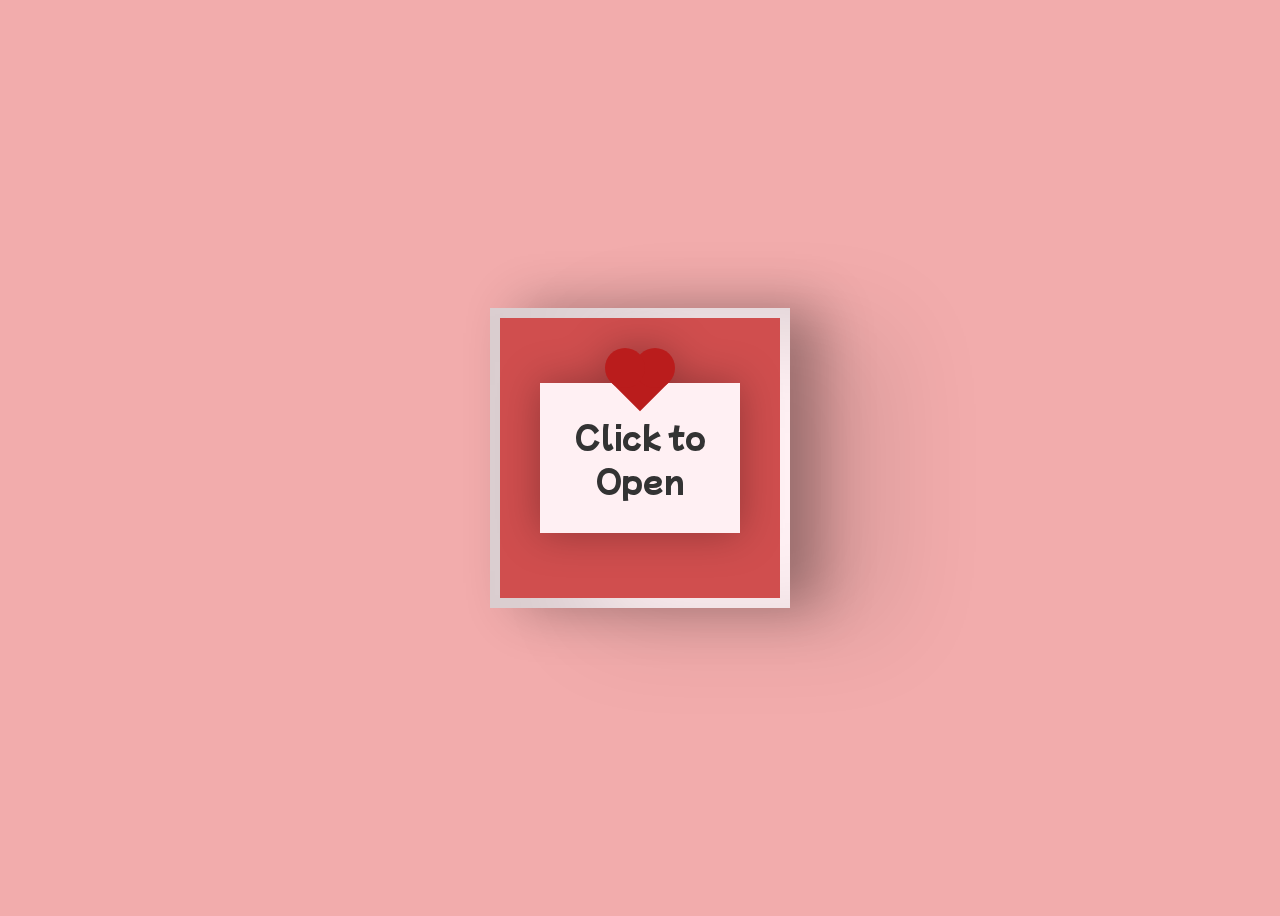
<file: index.html>
<!DOCTYPE html>
<html lang="en">
<head>
    <meta charset="UTF-8">
    <meta name="viewport" content="width=device-width, initial-scale=1.0">
    <link rel="stylesheet" href="click.css">
    <title>I Love You 💕</title>
</head>
<body>
    <div class="valentines-day-card">
        <input id="open" type="checkbox">
        <label class="open" for="open"></label>
      <div class="card-front">
        <div class="note">Click to Open</div>
      </div>
        
        <div class="card-inside">
          <div class="text-one">Hello
          </div>
          
          <div class="heart"></div>
          <div class="smile"></div>
          <div class="eyes"></div>
        </div>
        <a href="sorry.html" class="lien">❤ Click Here ❤</a>
      </div>
</body>
</html>
</file>
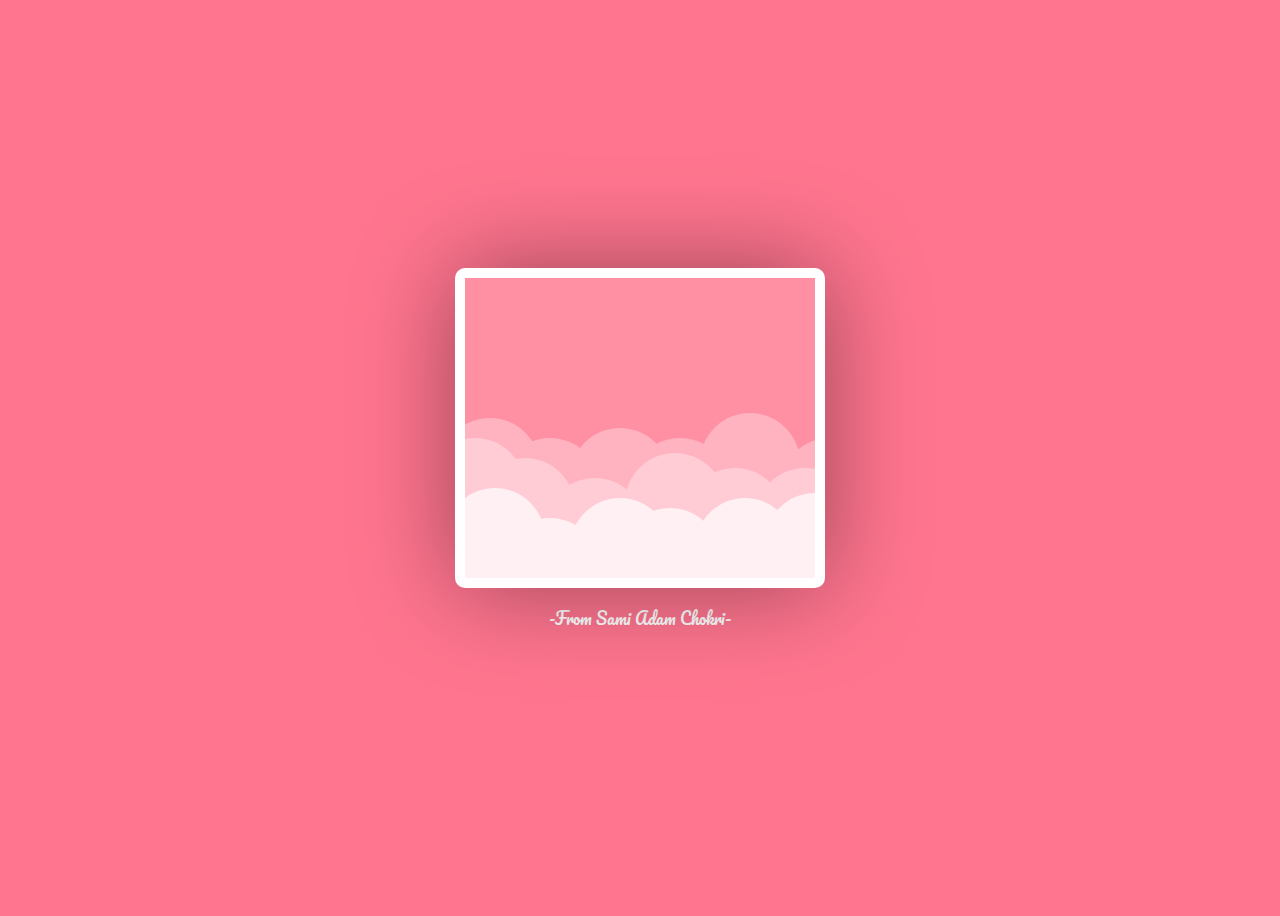
<file: letter.html>
<!DOCTYPE html>
<html lang="en">
<head>
    <meta charset="UTF-8">
    <meta name="viewport" content="width=device-width, initial-scale=1.0">
    <link rel="stylesheet" href="letter.css">
    <title>Fact Nota</title>
</head>
<body>
    <div class="happy-valentines">
        <div class="valentines-day-card">
          <div class="clouds"></div>
          <div class="hearts">
            <div class="heartOne">
              <div class="left-side"></div>
              <div class="right-side"></div>
            </div>
            <div class="heartTwo">
              <div class="left-side"></div>
              <div class="right-side"></div>
            </div>
                <div class="heartThree">
              <div class="left-side"></div>
              <div class="right-side"></div>
            </div>
             <div class="heartFour">
              <div class="left-side"></div>
              <div class="right-side"></div>
            </div>
             <div class="heartFive">
             <div class="left-side"></div>
              <div class="right-side"></div>
            </div>
          </div>
          <div class="text"><span>Ana Bik Rah Tblit<br>W Jamais Nbghy Mazal</div>
        </div>
        <p class="hover">-From Sami Adam Chokri-</p>
        </div>
</body>
</html>
</file>
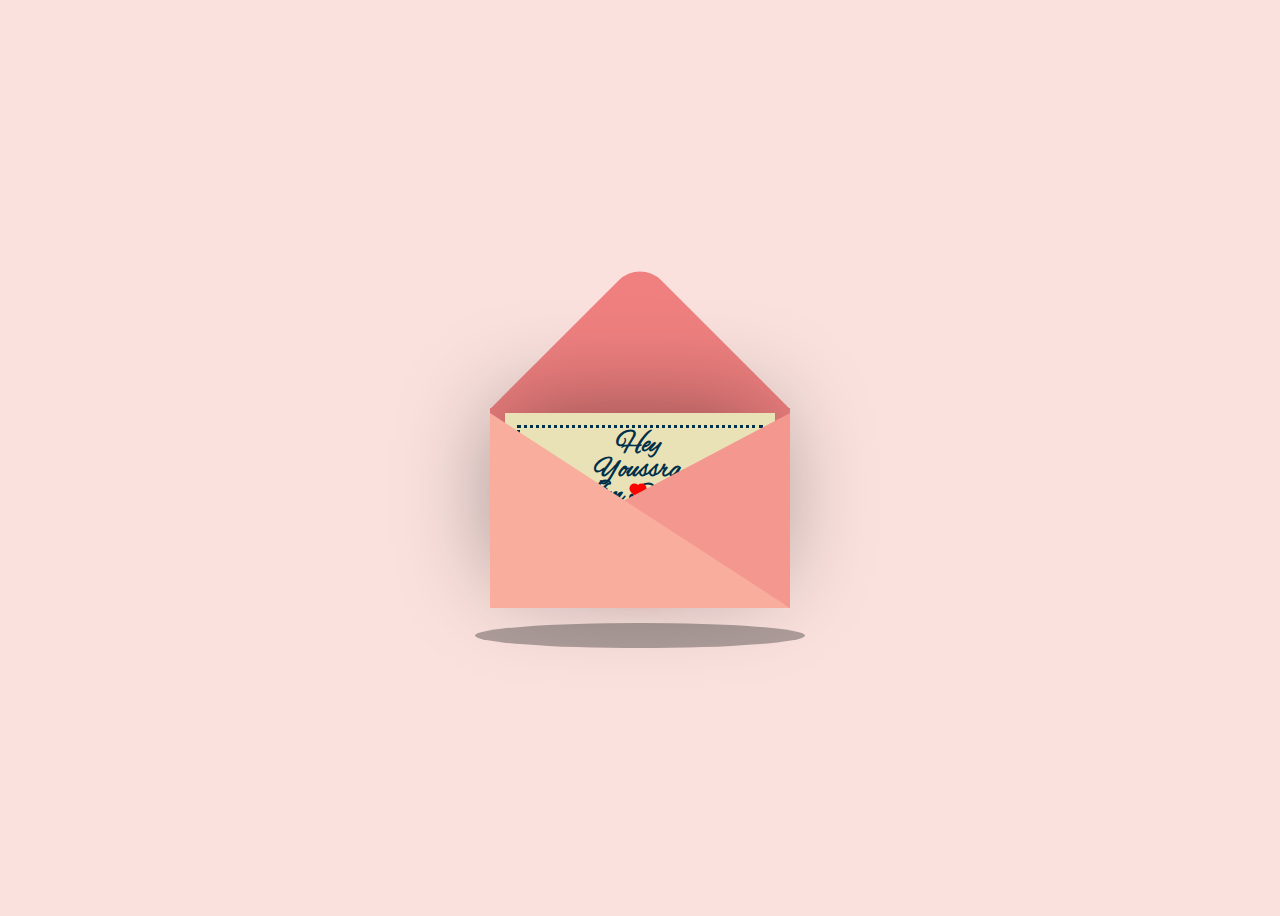
<file: sorry.html>
<!DOCTYPE html>
<html lang="en">

<head>
    <meta charset="UTF-8">
    <meta name="viewport" content="width=device-width, initial-scale=1.0">
    <link rel="stylesheet" href="sorry.css">
    <link rel="preconnect" href="https://fonts.googleapis.com">
<link rel="preconnect" href="https://fonts.gstatic.com" crossorigin>
<link href="https://fonts.googleapis.com/css2?family=Alex+Brush&family=Open+Sans:ital@0;1&display=swap" rel="stylesheet">
<link rel="preconnect" href="https://fonts.googleapis.com">
<link rel="preconnect" href="https://fonts.gstatic.com" crossorigin>
<link href="https://fonts.googleapis.com/css2?family=Alex+Brush&family=Cairo:wght@200..1000&family=Open+Sans:ital@0;1&display=swap" rel="stylesheet">
    <title>Sorry💖</title>
</head>

<body>
    <div class="container">
        <input id="up" type="checkbox" unchecked>
        <label class="up" for="up">
            <div class="valentines">
            
                <div class="envelope"></div>
                <div class="front"></div>
                <div class="card">
                    <div class="text">Hey</br>Youssra</br>I'm Sorry<br>I Love You</div>
                    <div class="heart"</div>
                </div>
                <div class="hearts">
                    <div class="one"></div>
                    <div class="two"></div>
                    <div class="three"></div>
                    <div class="four"></div>
                    <div class="five"></div>
                </div>
            </div>
        </div>
        </label>
            
        
    
        <div class="shadow"></div>
        
    </div>
    <div class="next hidden">
        <a href="letter.html">Mazal Masalina A Zeen</a>
      <span>&rarr;</span>
      </div>
    <script>
        const checkbox = document.getElementById('up');
        const card = document.querySelector('.card');
        const lien = document.querySelector('.next');
    
        checkbox.addEventListener('change', () => {
          if (checkbox.checked) {
            card.style.top = '-90px';
          } else {
            card.style.top = '0';
          }
        }
        )
        document.getElementById('up').addEventListener('change', function() {
        const lien = document.querySelector('.next');
    if (this.checked) {
        lien.classList.remove('hidden');
    } else {
        lien.classList.add('hidden');
    }
});
;
      </script>
      
</body>

</html>
</file>
<file: click.css>
@import url('https://fonts.googleapis.com/css2?family=Mochiy+Pop+P+One&display=swap');
body {
    height: 100vh;
    display: flex;
    justify-content: center;
    align-items: center;
    background-color: #f2acac;
    font-family: 'Mochiy Pop P One', sans-serif;
  }
  input#open {
    display: none;
  }
  
  .valentines-day-card {
    position: relative;
    width: 300px;
    height:300px;
    transform-style: preserve-3d;
      transform: perspective(2500px);
    transition: .3s;
  }
  
  .card-front {
    position: relative;
    background-color: #fff0f3;
    width: 300px;
    height:300px;
    transform-origin: left;
    box-shadow: inset 100px 20px 100px rgba(0,0,0,.15), 30px 0 50px rgba(0,0,0,0.3);
    transition: .3s;
  }
  
  .card-front:before {
    content:"";
    position: absolute;
    width: 280px;
    height: 280px;
    background-color: #d04e4e;
    top: 10px;
    left: 10px;
  }
  
  .card-inside {
    position: absolute;
    background-color: #fff0f3;
    width: 300px;
    height:300px;
    z-index:-1;
    left:0;
    top:0;
    box-shadow: inset 100px 20px 100px rgba(0,0,0,0.22), 100px 20px 100px rgba(0,0,0,0.1);
  }
  
  .open {
    position: absolute;
    width: 300px;
    height:300px;
    left:0;
    top:0;
    background-color: transparent;
    z-index:6;
    cursor: pointer;
  }
  
  #open:checked ~ .card-front {
    transform: rotateY(-155deg);
    box-shadow: inset 100px 20px 100px rgba(0,0,0,.13), 30px 0 50px rgba(0,0,0,0.1);
  }
  
  #open:checked ~ .card-front:before {
    z-index:5;
    background-color: #fff0f3;
    width:300px;
    height:300px;
    top:0;
    left:0;
    box-shadow: inset 100px 20px 100px rgba(0,0,0,.1), 30px 0 50px rgba(0,0,0,0.1);
  }
  .note {
    position: relative;
    width: 200px;
    height: 150px;
    background-color: #fff0f3;
    top:75px;
    left:50px;
    color: #333;
    font-size:30px;
    display: flex;
    align-items: center;
    text-align: center;
    filter: drop-shadow(0 0 20px rgba(0,0,0,0.3));
  }
  
  .note:before, .note:after {
    position: absolute;
    content:"";
    background-color: #ba1c1c;
    width: 40px;
    height:40px;
  }
  
  .note:before {
    transform: rotate(-45deg);
    top:-20px;
    left:80px;
  }
  
  .note:after {
    border-radius:50%;
    top:-35px;
    left:65px;
    box-shadow:30px 0 #ba1c1c;
  }
  .text-one {
    position: absolute;
    color: #333;
    font-size: 27px;
    top:30px;
    width:300px;
    text-align: center;
  }
  
  .text-one:before, .text-one:after {
    position: absolute;
    left:0px;
    text-align: center;
    width:300px;
  }
  
  .text-one:before {
    content:"Youssra";
    top:30px;
    color: #d04e4e;
  }
  
  .text-one:after {
    content:"I make this for You";
    top:60px;
  }
  
  .heart {
    position: relative;
    background-color: #d04e4e;
    height: 60px;
    width:60px;
    top:210px;
    left:120px;
    transform: rotate(-45deg);
    animation: .8s beat infinite;
  }
    
  .heart:before, .heart:after {
    content:"";
    background-color: #d04e4e;
    border-radius:50%;
    height: 60px;
    width: 60px;
    position: absolute;
    }
    
  .heart:before {
    top:-30px;
    left:0;
  }
    
  .heart:after {
    left:30px;
    top:0;
  }
  
  .smile {
    position: absolute;
    width:30px;
    height:15px;
    background-color: #333;
    z-index:1;
    border-radius: 0 0 100px 100px;
    top:210px;
    left:135px;
    overflow: hidden;
  }
  
  .smile:before {
    content:"";
    position: absolute;
    border-radius:50%;
    width:20px;
    height:20px;
    background-color: #030202;
    top:5px;
    left:5px;
  }
  
  .eyes {
    position: absolute;
    border-radius: 50%;
    background-color: #333;
    width:10px;
    height:10px;
    z-index:1;
    top:200px;
    left:165px;
    box-shadow: -40px 0 #333;
    transform-origin: 50%;
    animation: close 2s infinite;
  }
  
  @keyframes close {
      0%, 100% {
          transform: scale(1, .05);
      }
      5%, 95% {
          transform: scale(1, 1);
      }
  }
  
  @keyframes beat {
    0%, 40%, 100% {
      transform: scale(1) rotate(-45deg);
    }
    25%, 60% {
      transform: scale(1.1) rotate(-45deg);
    }
  }
  .lien{
    display: none;
    text-decoration: none;
    transform: translate(32%,-162px);
    font-size: 20px;
    position: absolute;
    z-index: 100;
    color: white;
    background-color: #d04e4e;
    padding: 4px 8px;
    border-radius: 6px;
    transition: 0.3s;
    animation: pop-up 1s infinite;
  }

  @keyframes pop-up {
    0%{
        transform: translate(32%,-162px) scale(1.1)
    }
    100%{
        transform:translate(32%,-162px) scale(1.1)
    }
    50%{
        transform:translate(32%,-162px) scale(1.2)
    }
  }
  #open:checked ~.lien{
    display: block;
  }
</file>
<file: letter.css>
@import url('https://fonts.googleapis.com/css2?family=Pacifico&display=swap');

body {
  height: 100vh;
  display: flex;
  align-items: center;
  justify-content: center;
  background-color: #ff758f;
}

.valentines-day-card {
  position: relative;
  width: 350px;
  height: 300px;
  background-color: #ff8fa3;
  overflow: hidden;
  border:10px solid white;
  border-radius:10px;
  box-shadow: 0 0 100px rgba(0,0,0,.4);
}

.valentines-day-card:before {
  content:"";
  position: absolute;
  background-color: #ffb3c1;
  width:100px;
  height:100px;
  border-radius:50%;
  top:140px;
  left:-25px;
  box-shadow:60px 20px #ffb3c1,130px 10px #ffb3c1, 190px 20px #ffb3c1,260px -5px #ffb3c1, 340px 20px #ffb3c1;
}

.valentines-day-card:after {
  content:"";
  position: absolute;
  background-color: #ffccd5;
  width:100px;
  height:100px;
  border-radius:50%;
  top:160px;
  left:-40px;
  box-shadow: 50px 20px #ffccd5,120px 40px #ffccd5, 200px 15px #ffccd5,260px 30px #ffccd5, 330px 30px #ffccd5,380px 10px #ffccd5;
}

.clouds {
  position: absolute;
  width:100px;
  height:100px;
  border-radius:50%;
  background-color: #fff0f3;
  z-index:5;
  top:210px;
  left:-20px;
  box-shadow: 55px 30px #fff0f3, 125px 10px #fff0f3,175px 20px #fff0f3, 250px 10px #fff0f3, 320px 5px #fff0f3, 380px 10px #fff0f3;
}

.hearts {
  position: absolute;
  z-index:2;
}

.heartOne {
  position: absolute;
  left:100px;
  top:250px;
  animation: up 4s linear forwards 1s;
}

.heartTwo {
  position: absolute;
  left:270px;
  top:230px;
  animation: up 5s linear forwards 1.8s;
}

.heartThree {
  position: absolute;
  left:85px;
  top:415px;
  animation: up 5s linear forwards 3s;
}

.heartFour {
  position: absolute;
  left:320px;
  top:380px;
  animation: upTwo 9s linear infinite 3.5s;
}

.heartFive {
  position: absolute;
  left:150px;
  top:400px;
  animation: upTwo 13s linear infinite 4.5s;
}

.right-side:before, .right-side:after {
  position: absolute;
  content:"";
  transform-origin: left;
  animation: move 1s ease infinite;
}

.right-side:before {
  border-radius:50% 50% 50% 0;
  width:21px;
  height:20px;
  background-color: #c9184a;
  left:-0.26px;
}

.right-side:after {
  height:0;
  width:0;
  border-bottom:10px solid transparent;
  border-left: 15px solid #c9184a;
  top:19px;
  left:-0.26px;
}

@keyframes move {
  0%, 100% {transform: rotateY(0);}
  50% {transform: rotateY(-45deg);}
}

.left-side:before, .left-side:after {
  position: absolute;
  content:"";
  transform-origin: right;
  animation: move 1s ease infinite;
}

.left-side:before {
  border-radius:50% 50% 0 50%;
  width:20px;
  height:20px;
  left:-20.7px;
  background-color: #ff4d6d;
}

.left-side:after {
  height:0;
  width:0;
  left:-15px;
  border-bottom:10px solid transparent;
  border-right: 15px solid #ff4d6d;
  top:19px;
}

@keyframes up {
  0% {transform: translateY(0);}
  100% {transform: translateY(-200px);}
}

@keyframes upTwo {
  0% {transform: translateY(0);}
  100% {transform: translateY(-450px);}
}

.text {
  position: absolute;
  color: #800f2f;
  font-size:30px;
  font-family: 'Pacifico', cursive;
  line-height:1;
  text-align: center;
  width:330px;
  left:10px;
  z-index:3;
  top:315px;
  animation: up 1s ease forwards;
  transition: .2s;
}

.hover {
  color: white;
  font-family: 'Pacifico', cursive;
  text-align: center;
}

.text:hover span {
  display: none;
}

.text:hover:before {
  content:"Remember Hadi Maxi Nota o Sf Hadi Ha9i9a Dyal My Feelings Jihtk.";
  font-size:25px;

}
</file>
<file: sorry.css>
body {
    display: flex;
    justify-content: center;
    align-items: center;
    height: 100vh;
    background-color: #fae1dd;
  }
  
  .container {
    position: relative;
  }
  
  .valentines {
    position: relative;
    top:50px;
    cursor: pointer;
    animation: up 3s linear infinite;
  }
  
  @keyframes up {
    0%, 100% {
      transform: translateY(0);
    }
    50% {
      transform: translateY(-30px);
    }
  }
  
  
  .envelope {
    position: relative;
    width: 300px;
    height:200px;
    background-color: #f08080; 
  }
  
  .envelope:before {
    background-color: #f08080; 
    content:"";
    position: absolute;
    width: 212px;
    height: 212px;
    transform: rotate(45deg);
    top:-105px;
    left:44px;
    border-radius:30px 0 0 0;
  }
  
  .card {
    position: absolute;
    background-color: #eae2b7;
    width: 270px;
    height: 170px;
    top:5px;
    left:15px;
    box-shadow: -5px -5px 100px rgba(0,0,0,0.4); 
    transition: 0.5s;
  }
  
  .card:before {
    content:"";
    position: absolute;
    border:3px solid #003049;
    border-style: dotted;
    width: 240px;
    heighT: 140px;
    left:12px;
    top:12px;
  }
  
  .text {
    position: absolute;
    font-family: "Alex Brush", cursive;
    font-size: 28px;
    font-weight: bold;
    text-align: center;
    line-height:25px;
    top:20px;
    left:76px;
    color: #003049;
  }
  
  .heart {
    background-color: #f20044;
    height: 20px;
    width: 20px; 
    transform: rotate(-45deg);
    position: relative;
    left: 124px;
    top: 128px;
    box-shadow: -5px 5px 50px #f20044 ;
    animation: beat 0.6s linear infinite;
  }
  @keyframes beat {
    0%{
        transform: rotate(-45deg) scale(1.2);
    }
    80%{
        transform: rotate(-45deg) scale(1);
    }
    100%{
        transform: rotate(-45deg) scale(0.9);
    }
  }
  .heart::before{
    content: "";
    background-color: #f20044;
    position: absolute;
    height: 20px;
    width: 20px; 
    transform: rotate(-45deg);
    top: -50%;
    border-radius: 50%;
    box-shadow: -5px 5px 50px #f20044 ;
  }
  .heart::after{
    content: "";
    background-color: #f20044;
    position: absolute;
    height: 20px;
    width: 20px; 
    transform: rotate(-45deg);
    right: -50%;
    border-radius: 50%;
    box-shadow: -5px 5px 50px #f20044 ;
  }
  
  
  .hearts {
    position: absolute  
  }
  
  .one, .two, .three, .four, .five {
    background-color: red;
    display: inline-block;
    height: 10px;
    margin: 0 10px;
    position: relative;
    transform: rotate(-45deg);
    width: 10px;
    top:50px;
  }
  
  .one:before,
  .one:after, .two:before, .two:after, .three:before, .three:after, .four:before, .four:after, .five:before, .five:after {
    content: "";
    background-color: red;
    border-radius: 50%;
    height: 10px;
    position: absolute;
    width: 10px;
  }
  
  .one:before, .two:before, .three:before, .four:before, .five:before {
    top: -5px;
    left: 0;
  }
  
  .one:after, .two:after, .three:after, .four:after, .five:after {
    left: 5px;
    top: 0;
  }
    
  .one {
    left:10px;
    animation: heart 1s ease-out infinite; 
  }
  
  .two {
    left:30px;
    animation: heart 2s ease-out infinite; 
  }
  
  .three {
    left:50px;
    animation: heart 1.5s ease-out infinite;
  }
  
  .four {
    left:70px;
    animation: heart 2.3s ease-out infinite;
  }
  
  .five {
    left:90px;
    animation: heart 1.7s ease-out infinite;
  }
  
  @keyframes heart {
    0%{
      transform: translateY(0) rotate(-45deg) scale(0.3);
      opacity: 1;
    }
    100%{
      transform: translateY(-150px) rotate(-45deg) scale(1.3);
      opacity: 0.5;
    }
  }
  
  .front {
    position: absolute;
    border-right: 180px solid #f4978e;
    border-top: 95px solid transparent;
    border-bottom: 100px solid transparent;
    left:120px;
    top:5px;
    width:0;
    height:0;
    z-index:10;
  }
  
  .front:before {
    position: absolute;
    content:"";
    border-left: 300px solid #f8ad9d;
    border-top: 195px solid transparent;
    left:-120px;
    top:-95px;
    width:0;
    height:0;
  }
  
  .shadow {
    position: absolute;
    width: 330px;
    height: 25px;
    border-radius:50%;
    background-color: rgba(0,0,0,0.3);
    top:265px;
    left:-15px;
    animation: scale 3s linear infinite;
    z-index:-1;
  }
  
  @keyframes scale {
    0%, 100% {
      transform: scaleX(1);
    }
    50% {
      transform: scaleX(0.85);
    }

}

input{
    display: none;
}

.next{
    background-color: #f20044;
    position: absolute;
    padding: 5px 10px;
    border-radius: 6px;
    font-family: "Alex Brush", cursive;
    font-size: 24px;
    animation: show-up 0.6s;
    transition: 0.6s;
    top: 75%;
    display: flex;
    align-items: center;
    justify-content: space-between;
    width: 280px;
}
.next a{
  font-weight: bold;
  text-decoration: none;
  color: white;
}
.next span{
  color: white;
  animation: right-left 0.5s linear infinite;
  transition: 0.3s;
  margin: 5px;
  font-weight: bold;
}
@keyframes right-left {
  0%{
    margin-right: 5px;
  }
  
  70%{
    margin-right: 15px;
  }
  
}
@keyframes show-up {
    0%{
        opacity: 0;
        top: 90%;
    }
    100%{
        opacity: 1;
        top: 75%;
    }
}
.hidden{
  display: none;
}
</file>
